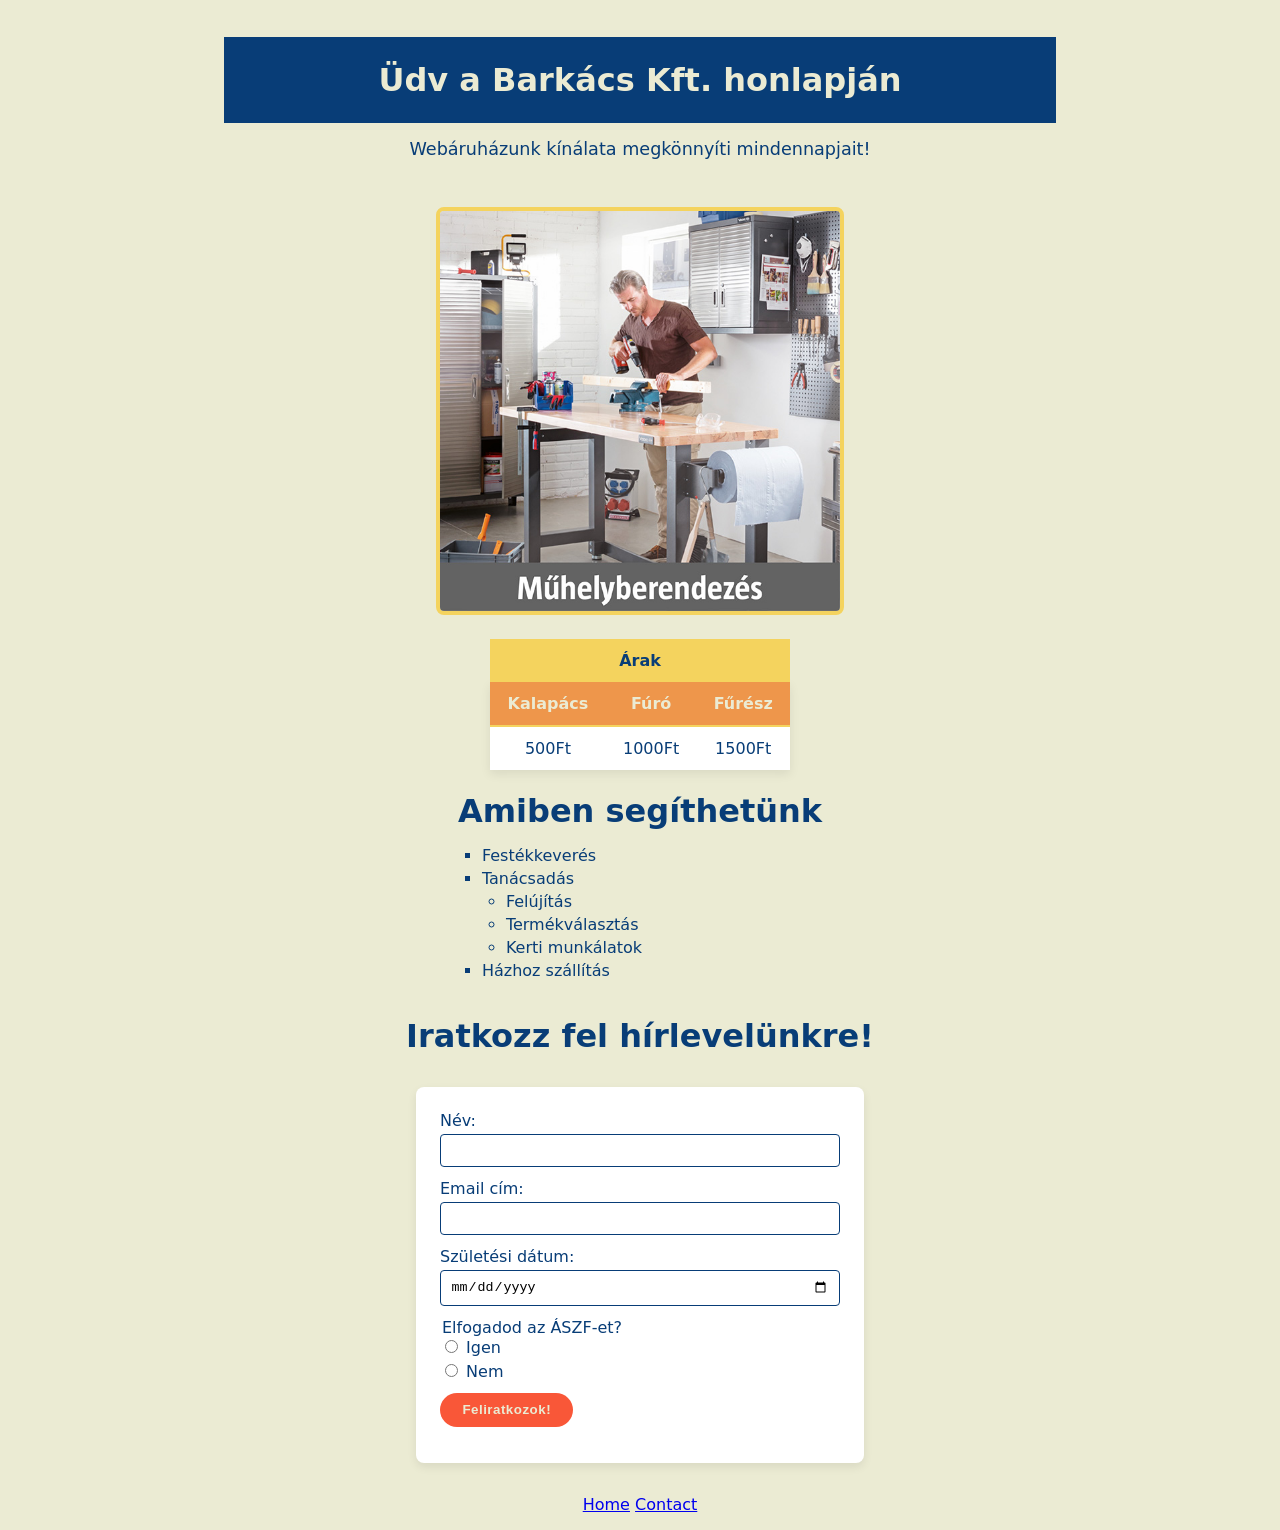
<file: index.html>
<html lang="hu-HU">
  <head>
    <meta charset="UTF-8" />
    <meta name="viewport" content="width=device-width" />
    <link rel="stylesheet" href="index.css">
    <title>Barkács Kft.</title>
  </head>
  <body>
    <h1 class="page-header">Üdv a Barkács Kft. honlapján</h1>
    <p id="header-caption">Webáruházunk kínálata megkönnyíti mindennapjait!</p>
    <img src="assets\muhely.jpg" alt="műhely" />
    <table>
      <caption>
        Árak
      </caption>
      <thead>
        <tr>
          <th>Kalapács</th>
          <th>Fúró</th>
          <th>Fűrész</th>
        </tr>
      </thead>
      <tbody>
        <tr>
          <td>500Ft</td>
          <td>1000Ft</td>
          <td>1500Ft</td>
        </tr>
      </tbody>
    </table>
    <div>
      <h1>Amiben segíthetünk</h1>
      <ul>
        <li>Festékkeverés</li>
        <li>
          Tanácsadás
          <ul>
            <li>Felújítás</li>
            <li>Termékválasztás</li>
            <li>Kerti munkálatok</li>
          </ul>
        </li>
        <li>Házhoz szállítás</li>
      </ul>
    </div>
    <div>
      <h1>Iratkozz fel hírlevelünkre!</h1>
      <form action="" method="get" class="form-example">
        <div class="form-example">
          <label for="name">Név: </label>
          <input type="text" name="name" id="name" required />
        </div>
        <div class="form-example">
          <label for="email">Email cím: </label>
          <input type="email" name="email" id="email" required />
        </div>
        <div class="form-example">
          <label for="birthDate">Születési dátum: </label>
          <input type="date" name="birthDate" id="birthDate" required />
        </div>
        <div class="form-example">
          <legend>Elfogadod az ÁSZF-et?</legend>
          <label><input type="radio" name="radio" value="yes" /> Igen</label>
          <label><input type="radio" name="radio" value="no" /> Nem</label>
        </div>
        <div class="form-example">
          <input type="submit" value="Feliratkozok!" />
        </div>
      </form>
    </div>
    <div      
      <nav>
        <a href="/index.html">Home</a>
        <a href="/contact.html">Contact</a>
      </nav>
  </body>
</html>
</file>
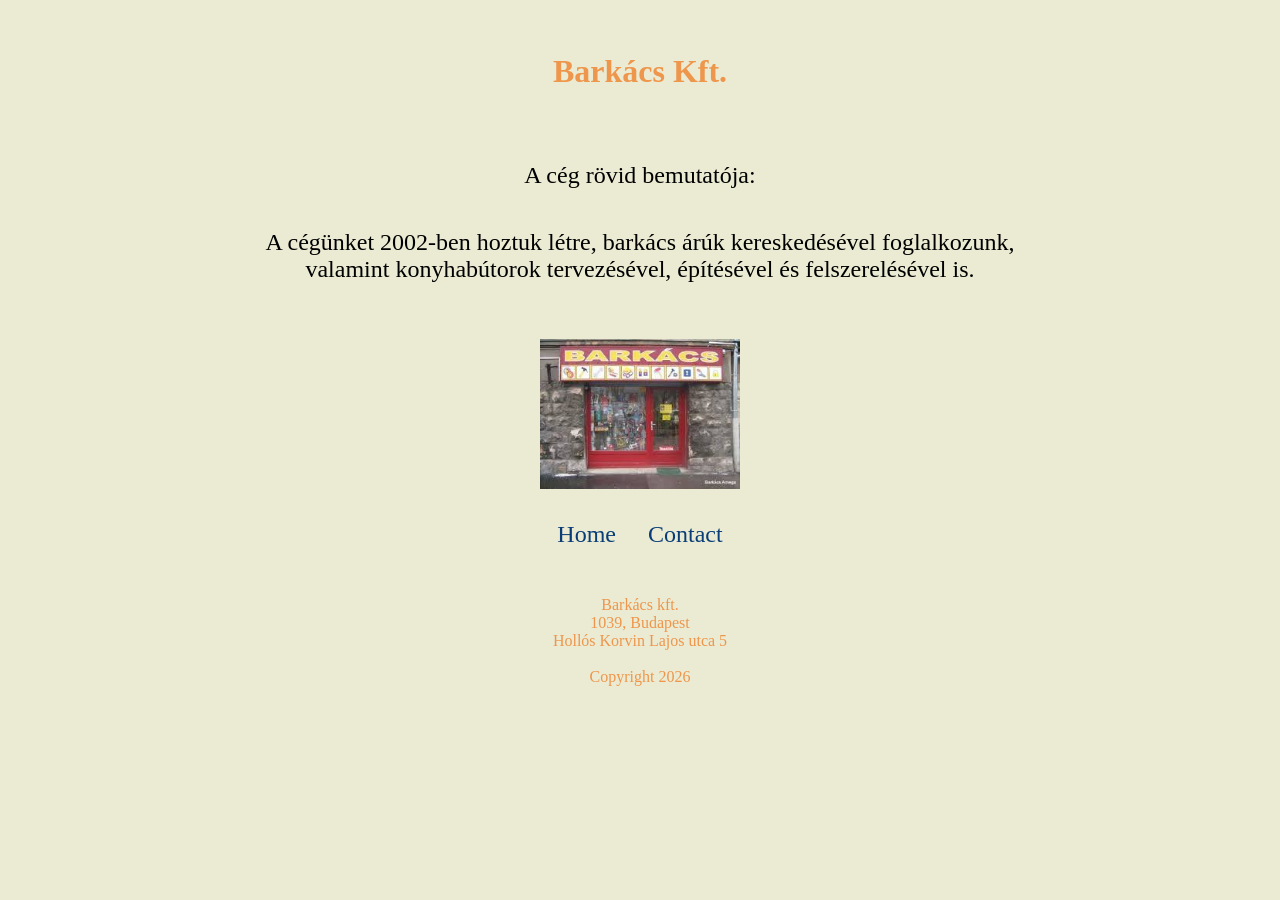
<file: contact.html>
<!doctype html>
<html>
  <head>
    <meta charset="UTF-8" />
    <meta name="viewport" content="width=device-width, initial-scale=1.0" />
    <link rel="stylesheet" href="secondPage.css">
    <title>My Dog Page</title>
  </head>
  <body class="background-color">
    <div>
      <h1 class="h1">Barkács Kft.</h1>
      <p class="p">A cég rövid bemutatója:</p>
    </div>
    <div>   
      <p class="leirás">A cégünket 2002-ben hoztuk létre, barkács árúk kereskedésével foglalkozunk,<br>valamint konyhabútorok tervezésével, építésével és felszerelésével is.
          </p>
    </div>
    <div class="container img">
        <img src="assets/download.jpg" alt="barkácsbolt" class="image-hover">
    </div>
    <div>
      <nav class="nav">
        <a class="nav-text" href="/index.html">Home</a>
        <a class="nav-text" href="/contact.html">Contact</a>
      </nav>
    </div>
    <div>
      <footer>
        <p class="footer">
          Barkács kft.<br />
          1039, Budapest<br>
          Hollós Korvin Lajos utca 5<br><br>
          Copyright 2026
        </p>
      </footer>
    </div>
  </body>
</html>
</file>
<file: index.css>
body {
  margin: 0;
  font-family: system-ui, -apple-system, BlinkMacSystemFont, "Segoe UI", sans-serif;
  background-color: #EBEBD3;
  color: #083D77;
  display: flex;
  flex-direction: column;
  align-items: center;
  padding: 1rem;
  box-sizing: border-box;
}

h1 {
  color: #083D77;
  margin-bottom: 0.5rem;
}

.page-header {
  text-align: center;
  background-color: #083D77;
  color: #EBEBD3;
  padding: 1.5rem 1rem;
  max-width: 800px;
  width: 100%;
}

#header-caption {
  text-align: center;
  margin: 0.5rem 0 1.5rem;
  font-size: 1.1rem;
  max-width: 800px;
  width: 100%;
}

.table-container {
  display: flex;
  justify-content: center;
  margin: 2rem 0;
  max-width: 800px;
  width: 100%;
}

table {
  border-collapse: collapse;
  min-width: 300px;
  background-color: #FFFFFF;
  box-shadow: 0 4px 10px rgba(0, 0, 0, 0.08);
}

table caption {
  font-weight: 600;
  padding: 0.75rem;
  background-color: #F4D35E;
  color: #083D77;
}

table thead th {
  padding: 0.75rem 1rem;
  background-color: #EE964B;
  color: #EBEBD3;
}

table tbody td {
  padding: 0.75rem 1rem;
  text-align: center;
  border-top: 2px solid #F4D35E;
}

img {
  display: block;
  max-width: 400px;
  width: 80%;
  margin: 1.5rem auto;
  border-radius: 8px;
  border: 4px solid #F4D35E;
}

.services-container {
  max-width: 800px;
  width: 100%;
  display: flex;
  justify-content: center;
  margin: 2rem 0;
}

div ul {
  list-style-type: square;
  padding-left: 1.5rem;
  max-width: 600px;
}

div ul li {
  margin: 0.25rem 0;
}

div ul li ul {
  list-style-type: circle;
  margin-top: 0.25rem;
}


form.form-example {
  max-width: 400px;
  margin: 2rem auto;
  padding: 1.5rem;
  background-color: #FFFFFF;
  border-radius: 8px;
  box-shadow: 0 4px 10px rgba(0, 0, 0, 0.08);
}

.form-example {
  margin-bottom: 0.75rem;
}

.form-example label {
  display: block;
  margin-bottom: 0.25rem;
  font-weight: 500;
}

.form-example input[type="text"],
.form-example input[type="email"],
.form-example input[type="date"] {
  width: 100%;
  padding: 0.5rem 0.6rem;
  border-radius: 4px;
  border: 1px solid #083D77;
  box-sizing: border-box;
}

.form-example input[type="submit"] {
  display: inline-block;
  padding: 0.6rem 1.4rem;
  border-radius: 999px;
  border: none;
  cursor: pointer;
  background-color: #F95738;
  color: #EBEBD3;
  font-weight: 600;
  letter-spacing: 0.5px;
  transition: transform 0.2s ease-out, box-shadow 0.2s ease-out;
}

.form-example input[type="submit"]:hover {
  animation: pulse 0.6s ease-out forwards;
}

@keyframes pulse {
  0% {
    transform: scale(1);
    box-shadow: 0 0 0 0 rgba(249, 87, 56, 0.4);
    background-color: #F95738;
  }
  50% {
    transform: scale(1.05);
    box-shadow: 0 0 12px 4px rgba(244, 211, 94, 0.7);
    background-color: #EE964B;
  }
  100% {
    transform: scale(1);
    box-shadow: 0 0 0 0 rgba(249, 87, 56, 0);
    background-color: #F95738;
  }
}

nav {
  margin-top: 2rem;
  padding: 1rem;
  text-align: center;
  background-color: #083D77;
  max-width: 800px;
  width: 100%;
}

nav a {
  color: #EBEBD3;
  text-decoration: none;
  margin: 0 1rem;
  font-weight: 500;
  position: relative;
}

nav a::after {
  content: "";
  position: absolute;
  left: 0;
  bottom: -4px;
  width: 0;
  height: 2px;
  background-color: #F4D35E;
  transition: width 0.25s ease-out;
}

nav a:hover::after {
  width: 100%;
}
</file>
<file: secondPage.css>
.background-color {
    background-color: #ebebd3
}

.h1 {
    text-align: center;
    padding-bottom: 3rem;
    padding-top: 2rem;
    color: #ee964b
}

.p {
    font-size: 24px;
    text-align: center;
    padding-bottom: 1rem;
}

.leirás {
    font-size: 24px;
    text-align: center;
}

.img {
    display: flex;
    justify-content: center;
    padding-top: 2rem;
}

.nav {
    display: flex;
    justify-content: center;
    padding-top: 2rem;
}

.nav-text {
    text-decoration: none;
    color: #083d77;
    font-size: 24px;
    padding: 0 1rem;
}

.footer {
    text-align: center;
    padding-top: 2rem;
    color: #ee964b;
}

.container {
    display: flex;
    justify-content: center;
    padding-top: 2rem;
}

.image-hover {
    width: 200px;
    transition: transform 0.3s ease;
}

.image-hover:hover {
    transform: scale(1.2);
}
</file>
